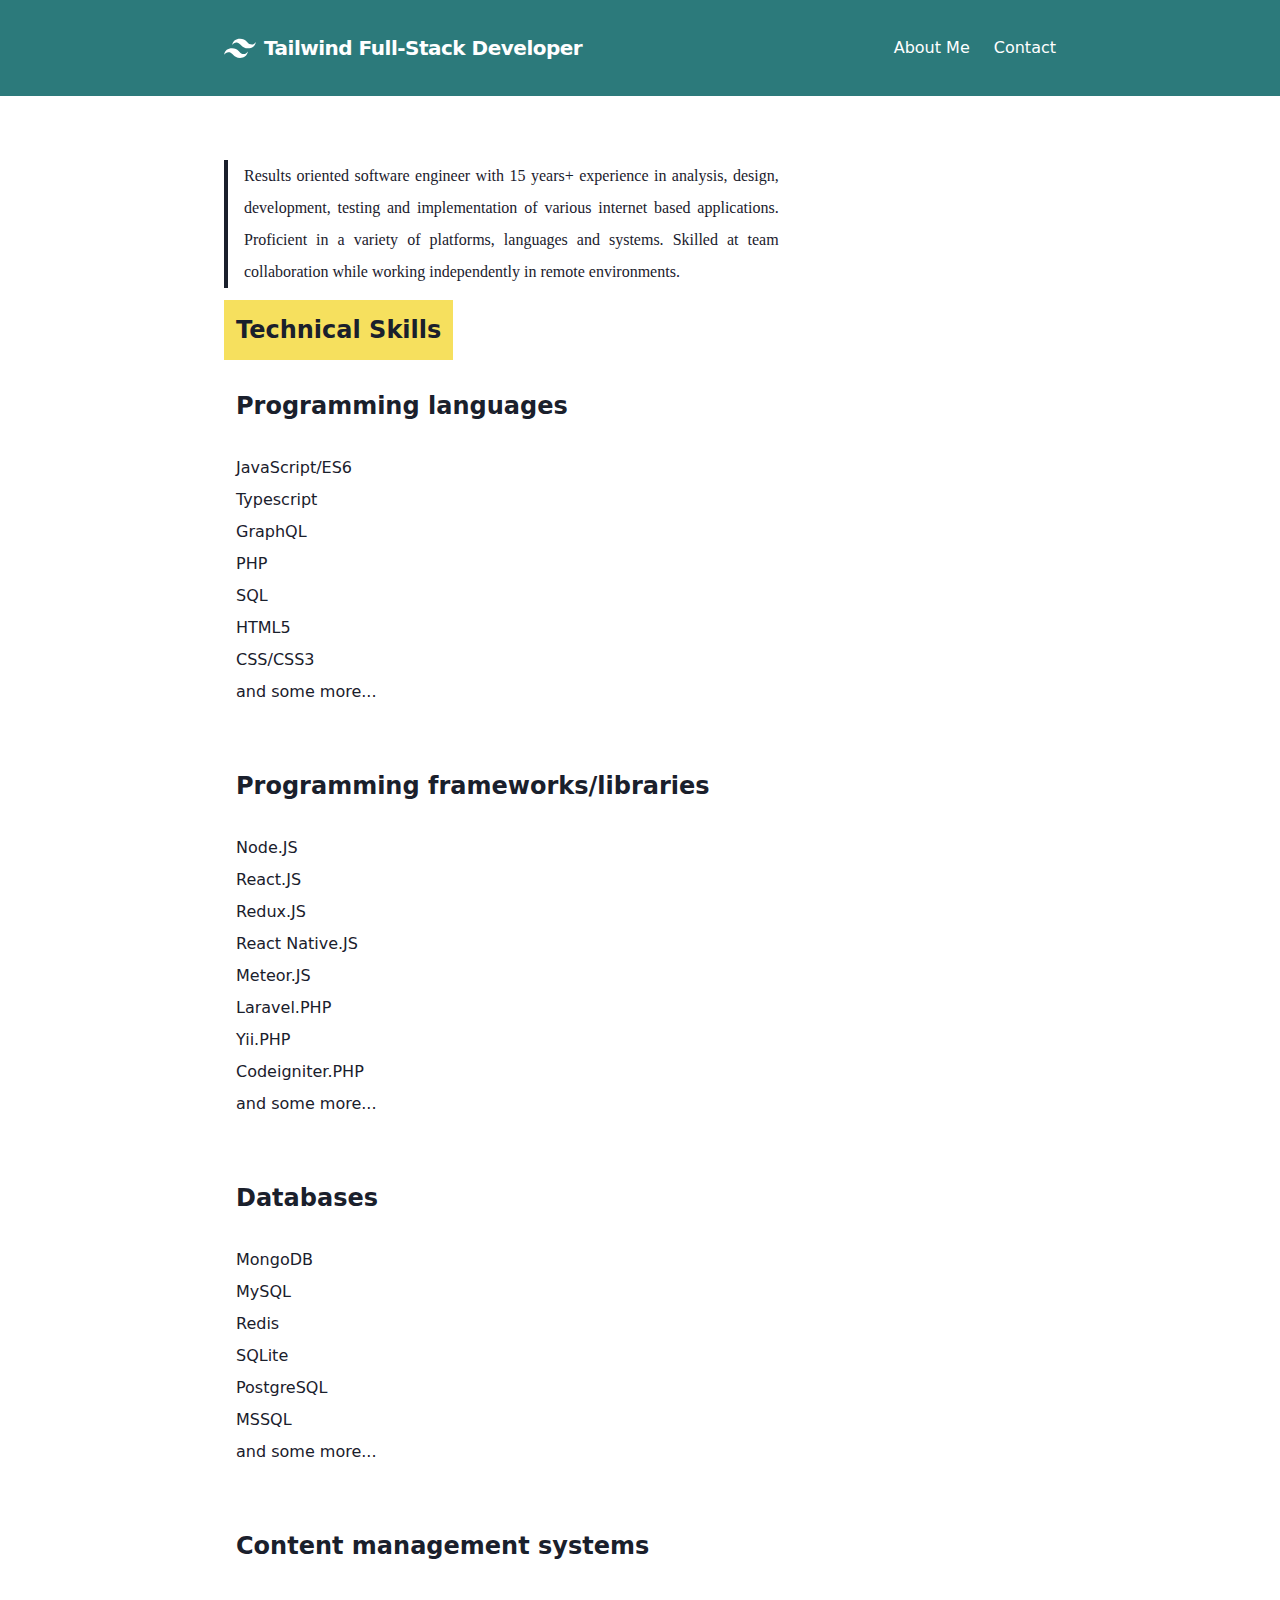
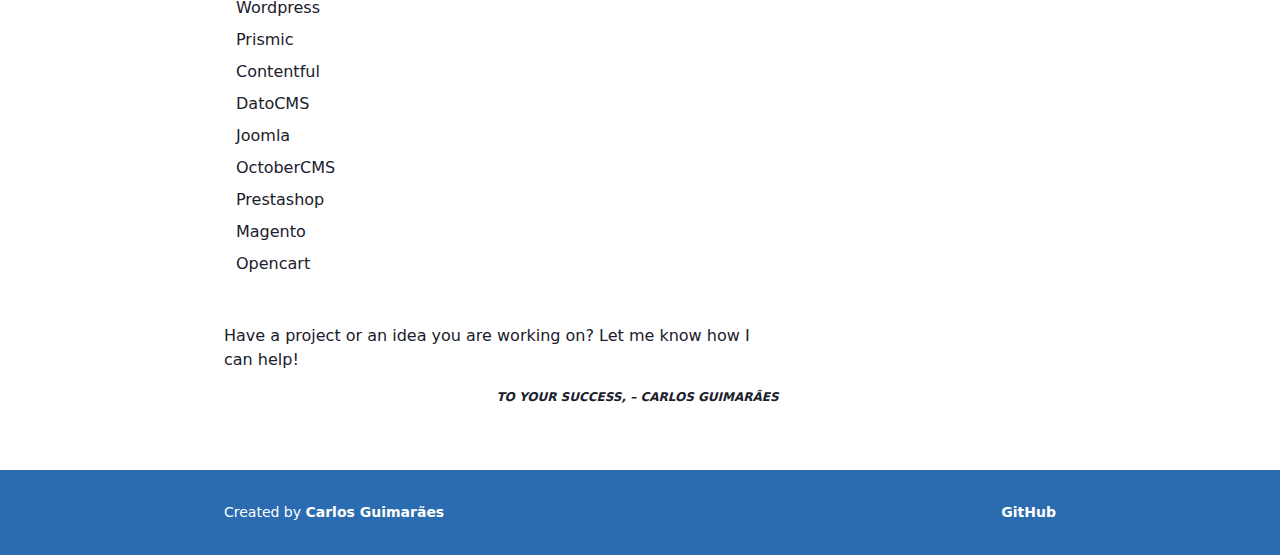
<file: about/index.html>
<!DOCTYPE html><html lang="en"><head><meta charSet="utf-8"/><meta http-equiv="x-ua-compatible" content="ie=edge"/><meta name="viewport" content="width=device-width, initial-scale=1, shrink-to-fit=no"/><style data-href="/styles.fa22716dc9236655de7f.css">/*! normalize.css v8.0.1 | MIT License | github.com/necolas/normalize.css */html{line-height:1.15;-webkit-text-size-adjust:100%}body{margin:0}main{display:block}h1{font-size:2em;margin:.67em 0}hr{box-sizing:content-box;height:0;overflow:visible}pre{font-family:monospace,monospace;font-size:1em}a{background-color:transparent}abbr[title]{border-bottom:none;text-decoration:underline;-webkit-text-decoration:underline dotted;text-decoration:underline dotted}b,strong{font-weight:bolder}code,kbd,samp{font-family:monospace,monospace;font-size:1em}small{font-size:80%}sub,sup{font-size:75%;line-height:0;position:relative;vertical-align:baseline}sub{bottom:-.25em}sup{top:-.5em}img{border-style:none}button,input,optgroup,select,textarea{font-family:inherit;font-size:100%;line-height:1.15;margin:0}button,input{overflow:visible}button,select{text-transform:none}[type=button],[type=reset],[type=submit],button{-webkit-appearance:button}[type=button]::-moz-focus-inner,[type=reset]::-moz-focus-inner,[type=submit]::-moz-focus-inner,button::-moz-focus-inner{border-style:none;padding:0}[type=button]:-moz-focusring,[type=reset]:-moz-focusring,[type=submit]:-moz-focusring,button:-moz-focusring{outline:1px dotted ButtonText}fieldset{padding:.35em .75em .625em}legend{box-sizing:border-box;color:inherit;display:table;max-width:100%;padding:0;white-space:normal}progress{vertical-align:baseline}textarea{overflow:auto}[type=checkbox],[type=radio]{box-sizing:border-box;padding:0}[type=number]::-webkit-inner-spin-button,[type=number]::-webkit-outer-spin-button{height:auto}[type=search]{-webkit-appearance:textfield;outline-offset:-2px}[type=search]::-webkit-search-decoration{-webkit-appearance:none}::-webkit-file-upload-button{-webkit-appearance:button;font:inherit}details{display:block}summary{display:list-item}[hidden],template{display:none}blockquote,dd,dl,figure,h1,h2,h3,h4,h5,h6,hr,p,pre{margin:0}button{background-color:transparent;background-image:none;padding:0}button:focus{outline:1px dotted;outline:5px auto -webkit-focus-ring-color}fieldset,ol,ul{margin:0;padding:0}ol,ul{list-style:none}html{font-family:system-ui,-apple-system,BlinkMacSystemFont,Segoe UI,Roboto,Helvetica Neue,Arial,Noto Sans,sans-serif,Apple Color Emoji,Segoe UI Emoji,Segoe UI Symbol,Noto Color Emoji;line-height:1.5}*,:after,:before{box-sizing:border-box;border:0 solid #e2e8f0}hr{border-top-width:1px}img{border-style:solid}textarea{resize:vertical}input::-moz-placeholder,textarea::-moz-placeholder{color:#a0aec0}input:-ms-input-placeholder,textarea:-ms-input-placeholder{color:#a0aec0}input::-ms-input-placeholder,textarea::-ms-input-placeholder{color:#a0aec0}input::placeholder,textarea::placeholder{color:#a0aec0}[role=button],button{cursor:pointer}table{border-collapse:collapse}h1,h2,h3,h4,h5,h6{font-size:inherit;font-weight:inherit}a{color:inherit;text-decoration:inherit}button,input,optgroup,select,textarea{padding:0;line-height:inherit;color:inherit}code,kbd,pre,samp{font-family:Menlo,Monaco,Consolas,Liberation Mono,Courier New,monospace}audio,canvas,embed,iframe,img,object,svg,video{display:block;vertical-align:middle}img,video{max-width:100%;height:auto}.container{width:100%}@media (min-width:640px){.container{max-width:640px}}@media (min-width:768px){.container{max-width:768px}}@media (min-width:1024px){.container{max-width:1024px}}@media (min-width:1280px){.container{max-width:1280px}}.form-input{-webkit-appearance:none;-moz-appearance:none;appearance:none;background-color:#fff;border-color:#e2e8f0;border-width:1px;border-radius:.25rem;padding:.5rem .75rem;font-size:1rem;line-height:1.5}.form-input::-moz-placeholder{color:#a0aec0;opacity:1}.form-input:-ms-input-placeholder{color:#a0aec0;opacity:1}.form-input::-ms-input-placeholder{color:#a0aec0;opacity:1}.form-input::placeholder{color:#a0aec0;opacity:1}.form-input:focus{outline:none;box-shadow:0 0 0 3px rgba(66,153,225,.5);border-color:#63b3ed}.form-textarea{-webkit-appearance:none;-moz-appearance:none;appearance:none;background-color:#fff;border-color:#e2e8f0;border-width:1px;border-radius:.25rem;padding:.5rem .75rem;font-size:1rem;line-height:1.5}.form-textarea::-moz-placeholder{color:#a0aec0;opacity:1}.form-textarea:-ms-input-placeholder{color:#a0aec0;opacity:1}.form-textarea::-ms-input-placeholder{color:#a0aec0;opacity:1}.form-textarea::placeholder{color:#a0aec0;opacity:1}.form-textarea:focus{outline:none;box-shadow:0 0 0 3px rgba(66,153,225,.5);border-color:#63b3ed}.form-multiselect{-webkit-appearance:none;-moz-appearance:none;appearance:none;background-color:#fff;border-color:#e2e8f0;border-width:1px;border-radius:.25rem;padding:.5rem .75rem;font-size:1rem;line-height:1.5}.form-multiselect:focus{outline:none;box-shadow:0 0 0 3px rgba(66,153,225,.5);border-color:#63b3ed}.form-select{background-image:url("data:image/svg+xml;charset=utf-8,%3Csvg xmlns='http://www.w3.org/2000/svg' viewBox='0 0 24 24' fill='%23a0aec0'%3E%3Cpath d='M15.3 9.3a1 1 0 011.4 1.4l-4 4a1 1 0 01-1.4 0l-4-4a1 1 0 011.4-1.4l3.3 3.29 3.3-3.3z'/%3E%3C/svg%3E");-webkit-appearance:none;-moz-appearance:none;appearance:none;-webkit-print-color-adjust:exact;color-adjust:exact;background-repeat:no-repeat;background-color:#fff;border-color:#e2e8f0;border-width:1px;border-radius:.25rem;padding:.5rem 2.5rem .5rem .75rem;font-size:1rem;line-height:1.5;background-position:right .5rem center;background-size:1.5em 1.5em}.form-select::-ms-expand{color:#a0aec0;border:none}@media not print{.form-select::-ms-expand{display:none}}@media print and (-ms-high-contrast:active),print and (-ms-high-contrast:none){.form-select{padding-right:.75rem}}.form-select:focus{outline:none;box-shadow:0 0 0 3px rgba(66,153,225,.5);border-color:#63b3ed}.form-checkbox{-webkit-appearance:none;-moz-appearance:none;appearance:none;-webkit-print-color-adjust:exact;color-adjust:exact;display:inline-block;vertical-align:middle;background-origin:border-box;-webkit-user-select:none;-moz-user-select:none;-ms-user-select:none;user-select:none;flex-shrink:0;height:1em;width:1em;color:#4299e1;background-color:#fff;border-color:#e2e8f0;border-width:1px;border-radius:.25rem}.form-checkbox:checked{background-image:url("data:image/svg+xml;charset=utf-8,%3Csvg viewBox='0 0 16 16' fill='%23fff' xmlns='http://www.w3.org/2000/svg'%3E%3Cpath d='M5.707 7.293a1 1 0 00-1.414 1.414l2 2a1 1 0 001.414 0l4-4a1 1 0 00-1.414-1.414L7 8.586 5.707 7.293z'/%3E%3C/svg%3E");border-color:transparent;background-color:currentColor;background-size:100% 100%;background-position:50%;background-repeat:no-repeat}@media not print{.form-checkbox::-ms-check{border-width:1px;color:transparent;background:inherit;border-color:inherit;border-radius:inherit}}.form-checkbox:focus{outline:none;box-shadow:0 0 0 3px rgba(66,153,225,.5);border-color:#63b3ed}.form-radio{-webkit-appearance:none;-moz-appearance:none;appearance:none;-webkit-print-color-adjust:exact;color-adjust:exact;display:inline-block;vertical-align:middle;background-origin:border-box;-webkit-user-select:none;-moz-user-select:none;-ms-user-select:none;user-select:none;flex-shrink:0;border-radius:100%;height:1em;width:1em;color:#4299e1;background-color:#fff;border-color:#e2e8f0;border-width:1px}.form-radio:checked{background-image:url("data:image/svg+xml;charset=utf-8,%3Csvg viewBox='0 0 16 16' fill='%23fff' xmlns='http://www.w3.org/2000/svg'%3E%3Ccircle cx='8' cy='8' r='3'/%3E%3C/svg%3E");border-color:transparent;background-color:currentColor;background-size:100% 100%;background-position:50%;background-repeat:no-repeat}@media not print{.form-radio::-ms-check{border-width:1px;color:transparent;background:inherit;border-color:inherit;border-radius:inherit}}.form-radio:focus{outline:none;box-shadow:0 0 0 3px rgba(66,153,225,.5);border-color:#63b3ed}.bg-gray-100{--bg-opacity:1;background-color:#f7fafc;background-color:rgba(247,250,252,var(--bg-opacity))}.bg-gray-200{--bg-opacity:1;background-color:#edf2f7;background-color:rgba(237,242,247,var(--bg-opacity))}.bg-gray-700{--bg-opacity:1;background-color:#4a5568;background-color:rgba(74,85,104,var(--bg-opacity))}.bg-red-200{--bg-opacity:1;background-color:#fed7d7;background-color:rgba(254,215,215,var(--bg-opacity))}.bg-orange-500{--bg-opacity:1;background-color:#ed8936;background-color:rgba(237,137,54,var(--bg-opacity))}.bg-yellow-400{--bg-opacity:1;background-color:#f6e05e;background-color:rgba(246,224,94,var(--bg-opacity))}.bg-teal-700{--bg-opacity:1;background-color:#2c7a7b;background-color:rgba(44,122,123,var(--bg-opacity))}.bg-blue-700{--bg-opacity:1;background-color:#2b6cb0;background-color:rgba(43,108,176,var(--bg-opacity))}.hover\:bg-gray-600:hover{--bg-opacity:1;background-color:#718096;background-color:rgba(113,128,150,var(--bg-opacity))}.hover\:bg-teal-100:hover{--bg-opacity:1;background-color:#e6fffa;background-color:rgba(230,255,250,var(--bg-opacity))}.border-transparent{border-color:transparent}.border-white{--border-opacity:1;border-color:#fff;border-color:rgba(255,255,255,var(--border-opacity))}.border-gray-100{--border-opacity:1;border-color:#f7fafc;border-color:rgba(247,250,252,var(--border-opacity))}.border-gray-800{--border-opacity:1;border-color:#2d3748;border-color:rgba(45,55,72,var(--border-opacity))}.border-gray-900{--border-opacity:1;border-color:#1a202c;border-color:rgba(26,32,44,var(--border-opacity))}.hover\:border-gray-700:hover{--border-opacity:1;border-color:#4a5568;border-color:rgba(74,85,104,var(--border-opacity))}.hover\:border-teal-100:hover{--border-opacity:1;border-color:#e6fffa;border-color:rgba(230,255,250,var(--border-opacity))}.rounded{border-radius:.25rem}.rounded-full{border-radius:9999px}.rounded-t{border-top-left-radius:.25rem;border-top-right-radius:.25rem}.rounded-b{border-bottom-right-radius:.25rem;border-bottom-left-radius:.25rem}.border{border-width:1px}.border-l-2{border-left-width:2px}.border-b-4{border-bottom-width:4px}.border-l-4{border-left-width:4px}.border-b{border-bottom-width:1px}.cursor-pointer{cursor:pointer}.block{display:block}.inline-block{display:inline-block}.flex{display:flex}.hidden{display:none}.flex-col{flex-direction:column}.flex-wrap{flex-wrap:wrap}.items-center{align-items:center}.justify-center{justify-content:center}.justify-between{justify-content:space-between}.flex-1{flex:1 1 0%}.font-sans{font-family:system-ui,-apple-system,BlinkMacSystemFont,Segoe UI,Roboto,Helvetica Neue,Arial,Noto Sans,sans-serif,Apple Color Emoji,Segoe UI Emoji,Segoe UI Symbol,Noto Color Emoji}.font-serif{font-family:Georgia,Cambria,Times New Roman,Times,serif}.font-normal{font-weight:400}.font-bold{font-weight:700}.h-3{height:.75rem}.h-4{height:1rem}.h-6{height:1.5rem}.h-8{height:2rem}.text-xs{font-size:.75rem}.text-sm{font-size:.875rem}.text-xl{font-size:1.25rem}.text-2xl{font-size:1.5rem}.leading-loose{line-height:2}.m-1{margin:.25rem}.my-1{margin-top:.25rem;margin-bottom:.25rem}.mx-2{margin-left:.5rem;margin-right:.5rem}.my-3{margin-top:.75rem;margin-bottom:.75rem}.my-8{margin-top:2rem;margin-bottom:2rem}.mx-auto{margin-left:auto;margin-right:auto}.mt-1{margin-top:.25rem}.mr-2{margin-right:.5rem}.mb-2{margin-bottom:.5rem}.mt-4{margin-top:1rem}.mb-4{margin-bottom:1rem}.mb-6{margin-bottom:1.5rem}.mb-8{margin-bottom:2rem}.-mt-1{margin-top:-.25rem}.max-w-4xl{max-width:56rem}.min-h-screen{min-height:100vh}.p-2{padding:.5rem}.p-3{padding:.75rem}.p-4{padding:1rem}.py-2{padding-top:.5rem;padding-bottom:.5rem}.px-3{padding-left:.75rem;padding-right:.75rem}.px-4{padding-left:1rem;padding-right:1rem}.py-8{padding-top:2rem;padding-bottom:2rem}.pl-2{padding-left:.5rem}.pl-4{padding-left:1rem}.static{position:static}.relative{position:relative}.fill-current{fill:currentColor}.text-center{text-align:center}.text-right{text-align:right}.text-justify{text-align:justify}.text-white{--text-opacity:1;color:#fff;color:rgba(255,255,255,var(--text-opacity))}.text-gray-500{--text-opacity:1;color:#a0aec0;color:rgba(160,174,192,var(--text-opacity))}.text-gray-900{--text-opacity:1;color:#1a202c;color:rgba(26,32,44,var(--text-opacity))}.uppercase{text-transform:uppercase}.normal-case{text-transform:none}.no-underline{text-decoration:none}.tracking-tight{letter-spacing:-.025em}.truncate{overflow:hidden;text-overflow:ellipsis;white-space:nowrap}.w-3{width:.75rem}.w-4{width:1rem}.w-6{width:1.5rem}.w-8{width:2rem}.w-1\/2{width:50%}.w-full{width:100%}@media (min-width:768px){.md\:block{display:block}.md\:inline-block{display:inline-block}.md\:flex{display:flex}.md\:hidden{display:none}.md\:flex-row{flex-direction:row}.md\:items-center{align-items:center}.md\:mt-0{margin-top:0}.md\:ml-6{margin-left:1.5rem}.md\:mr-8{margin-right:2rem}.md\:p-8{padding:2rem}.md\:px-8{padding-left:2rem;padding-right:2rem}.md\:py-16{padding-top:4rem;padding-bottom:4rem}.md\:w-auto{width:auto}.md\:w-1\/2{width:50%}.md\:w-2\/3{width:66.666667%}}</style><meta name="generator" content="Gatsby 2.22.11"/><title data-react-helmet="true">About | Tailwind Full-Stack Developer</title><meta data-react-helmet="true" name="description" content="Working and Developing with Tailwind Power"/><meta data-react-helmet="true" property="og:title" content="About"/><meta data-react-helmet="true" property="og:description" content="Working and Developing with Tailwind Power"/><meta data-react-helmet="true" property="og:type" content="website"/><meta data-react-helmet="true" name="twitter:card" content="summary"/><meta data-react-helmet="true" name="twitter:creator" content="@2600hz"/><meta data-react-helmet="true" name="twitter:title" content="About"/><meta data-react-helmet="true" name="twitter:description" content="Working and Developing with Tailwind Power"/><meta data-react-helmet="true" name="keywords" content="gatsby, tailwind, react, tailwindcss"/><link rel="icon" href="/favicon-32x32.png?v=c34c91198f96b2d364874cff69e25c13"/><link rel="manifest" href="/manifest.webmanifest"/><meta name="theme-color" content="#4fd1c5"/><link rel="apple-touch-icon" sizes="48x48" href="/icons/icon-48x48.png?v=c34c91198f96b2d364874cff69e25c13"/><link rel="apple-touch-icon" sizes="72x72" href="/icons/icon-72x72.png?v=c34c91198f96b2d364874cff69e25c13"/><link rel="apple-touch-icon" sizes="96x96" href="/icons/icon-96x96.png?v=c34c91198f96b2d364874cff69e25c13"/><link rel="apple-touch-icon" sizes="144x144" href="/icons/icon-144x144.png?v=c34c91198f96b2d364874cff69e25c13"/><link rel="apple-touch-icon" sizes="192x192" href="/icons/icon-192x192.png?v=c34c91198f96b2d364874cff69e25c13"/><link rel="apple-touch-icon" sizes="256x256" href="/icons/icon-256x256.png?v=c34c91198f96b2d364874cff69e25c13"/><link rel="apple-touch-icon" sizes="384x384" href="/icons/icon-384x384.png?v=c34c91198f96b2d364874cff69e25c13"/><link rel="apple-touch-icon" sizes="512x512" href="/icons/icon-512x512.png?v=c34c91198f96b2d364874cff69e25c13"/><link as="script" rel="preload" href="/styles-2d4804b503525347efbe.js"/><link as="script" rel="preload" href="/component---src-pages-about-js-207fbd73b89420f2f16e.js"/><link as="script" rel="preload" href="/de9aab0d16ddc6f831423e1ae434bae32ca3f294-277cdbcc70351460237c.js"/><link as="script" rel="preload" href="/app-342c4cc172999edc925e.js"/><link as="script" rel="preload" href="/framework-d54fcf3f0204b459cf2d.js"/><link as="script" rel="preload" href="/webpack-runtime-3e3dd9ed3a9dd646140d.js"/><link as="fetch" rel="preload" href="/page-data/about/page-data.json" crossorigin="anonymous"/><link as="fetch" rel="preload" href="/page-data/app-data.json" crossorigin="anonymous"/></head><body><div id="___gatsby"><div style="outline:none" tabindex="-1" id="gatsby-focus-wrapper"><div class="flex flex-col min-h-screen font-sans text-gray-900"><header class="bg-teal-700"><div class="flex flex-wrap items-center justify-between max-w-4xl p-4 mx-auto md:p-8"><a href="/"><h1 class="flex items-center text-white no-underline"><svg class="w-8 h-8 mr-2 fill-current" height="54" viewBox="0 0 54 54" width="54" xmlns="http://www.w3.org/2000/svg"><path d="M13.5 22.1c1.8-7.2 6.3-10.8 13.5-10.8 10.8 0 12.15 8.1 17.55 9.45 3.6.9 6.75-.45 9.45-4.05-1.8 7.2-6.3 10.8-13.5 10.8-10.8 0-12.15-8.1-17.55-9.45-3.6-.9-6.75.45-9.45 4.05zM0 38.3c1.8-7.2 6.3-10.8 13.5-10.8 10.8 0 12.15 8.1 17.55 9.45 3.6.9 6.75-.45 9.45-4.05-1.8 7.2-6.3 10.8-13.5 10.8-10.8 0-12.15-8.1-17.55-9.45-3.6-.9-6.75.45-9.45 4.05z"></path></svg><span class="text-xl font-bold tracking-tight">Tailwind Full-Stack Developer</span></h1></a><button class="flex items-center block px-3 py-2 text-white border border-white rounded md:hidden"><svg class="w-3 h-3 fill-current" viewBox="0 0 20 20" xmlns="http://www.w3.org/2000/svg"><title>Menu</title><path d="M0 3h20v2H0V3zm0 6h20v2H0V9zm0 6h20v2H0v-2z"></path></svg></button><nav class="hidden md:block md:flex md:items-center w-full md:w-auto"><a class="block mt-4 text-white no-underline md:inline-block md:mt-0 md:ml-6" href="/about">About Me</a><a class="block mt-4 text-white no-underline md:inline-block md:mt-0 md:ml-6" href="/contact">Contact</a></nav></div></header><main class="flex-1 w-full max-w-4xl px-4 py-8 mx-auto md:px-8 md:py-16"><section class="flex flex-col items-center md:flex-row"><div class="md:w-2/3 md:mr-8"><blockquote class="pl-4 font-serif leading-loose text-justify border-l-4 border-gray-900">Results oriented software engineer with 15 years+ experience in analysis, design, development, testing and implementation of various internet based applications. Proficient in a variety of platforms, languages and systems. Skilled at team collaboration while working independently in remote environments.</blockquote><h2 class="bg-yellow-400 text-2xl font-bold inline-block my-3 p-3">Technical Skills</h2><h3 class="text-2xl font-bold inline-block my-1 p-3">Programming languages</h3><ul class="mb-8 p-3 leading-loose"><li>JavaScript/ES6</li><li>Typescript</li><li>GraphQL</li><li>PHP</li><li>SQL</li><li>HTML5</li><li>CSS/CSS3</li><li>and some more...</li></ul><h3 class="text-2xl font-bold inline-block my-1 p-3">Programming frameworks/libraries</h3><ul class="mb-8 p-3 leading-loose"><li>Node.JS</li><li>React.JS</li><li>Redux.JS</li><li>React Native.JS</li><li>Meteor.JS</li><li>Laravel.PHP</li><li>Yii.PHP</li><li>Codeigniter.PHP</li><li>and some more...</li></ul><h3 class="text-2xl font-bold inline-block my-1 p-3">Databases</h3><ul class="mb-8 p-3 leading-loose"><li>MongoDB</li><li>MySQL</li><li>Redis</li><li>SQLite</li><li>PostgreSQL</li><li>MSSQL</li><li>and some more...</li></ul><h3 class="text-2xl font-bold inline-block my-1 p-3">Content management systems</h3><ul class="mb-8 p-3 leading-loose"><li>Wordpress</li><li>Prismic</li><li>Contentful</li><li>DatoCMS</li><li>Joomla</li><li>OctoberCMS</li><li>Prestashop</li><li>Magento</li><li>Opencart</li></ul><blockquote>Have a project or an idea you are working on? Let me know how I can help!</blockquote><cite class="block mt-4 text-xs font-bold text-right uppercase">To your success, – Carlos Guimarães</cite></div></section></main><footer class="bg-blue-700"><nav class="flex justify-between max-w-4xl p-4 mx-auto text-sm md:p-8"><p class="text-white">Created by<!-- --> <a class="font-bold no-underline" href="https://www.open4g.com" target="_blank" rel="noopener noreferrer">Carlos Guimarães</a></p><p><a class="font-bold text-white no-underline" href="https://github.com/sekmet" target="_blank" rel="noopener noreferrer">GitHub</a></p></nav></footer></div></div><div id="gatsby-announcer" style="position:absolute;top:0;width:1px;height:1px;padding:0;overflow:hidden;clip:rect(0, 0, 0, 0);white-space:nowrap;border:0" aria-live="assertive" aria-atomic="true"></div></div><script id="gatsby-script-loader">/*<![CDATA[*/window.pagePath="/about/";/*]]>*/</script><script id="gatsby-chunk-mapping">/*<![CDATA[*/window.___chunkMapping={"app":["/app-342c4cc172999edc925e.js"],"component---cache-caches-gatsby-plugin-offline-app-shell-js":["/component---cache-caches-gatsby-plugin-offline-app-shell-js-235e751eb037707e5d1a.js"],"component---src-pages-404-js":["/component---src-pages-404-js-b4c47f62dbf6ff4365e1.js"],"component---src-pages-about-js":["/component---src-pages-about-js-207fbd73b89420f2f16e.js"],"component---src-pages-contact-js":["/component---src-pages-contact-js-bc924caffdaf8dc09da4.js"],"component---src-pages-index-js":["/component---src-pages-index-js-731939c54c46a696f81b.js"]};/*]]>*/</script><script src="/webpack-runtime-3e3dd9ed3a9dd646140d.js" async=""></script><script src="/framework-d54fcf3f0204b459cf2d.js" async=""></script><script src="/app-342c4cc172999edc925e.js" async=""></script><script src="/de9aab0d16ddc6f831423e1ae434bae32ca3f294-277cdbcc70351460237c.js" async=""></script><script src="/component---src-pages-about-js-207fbd73b89420f2f16e.js" async=""></script><script src="/styles-2d4804b503525347efbe.js" async=""></script></body></html>
</file>
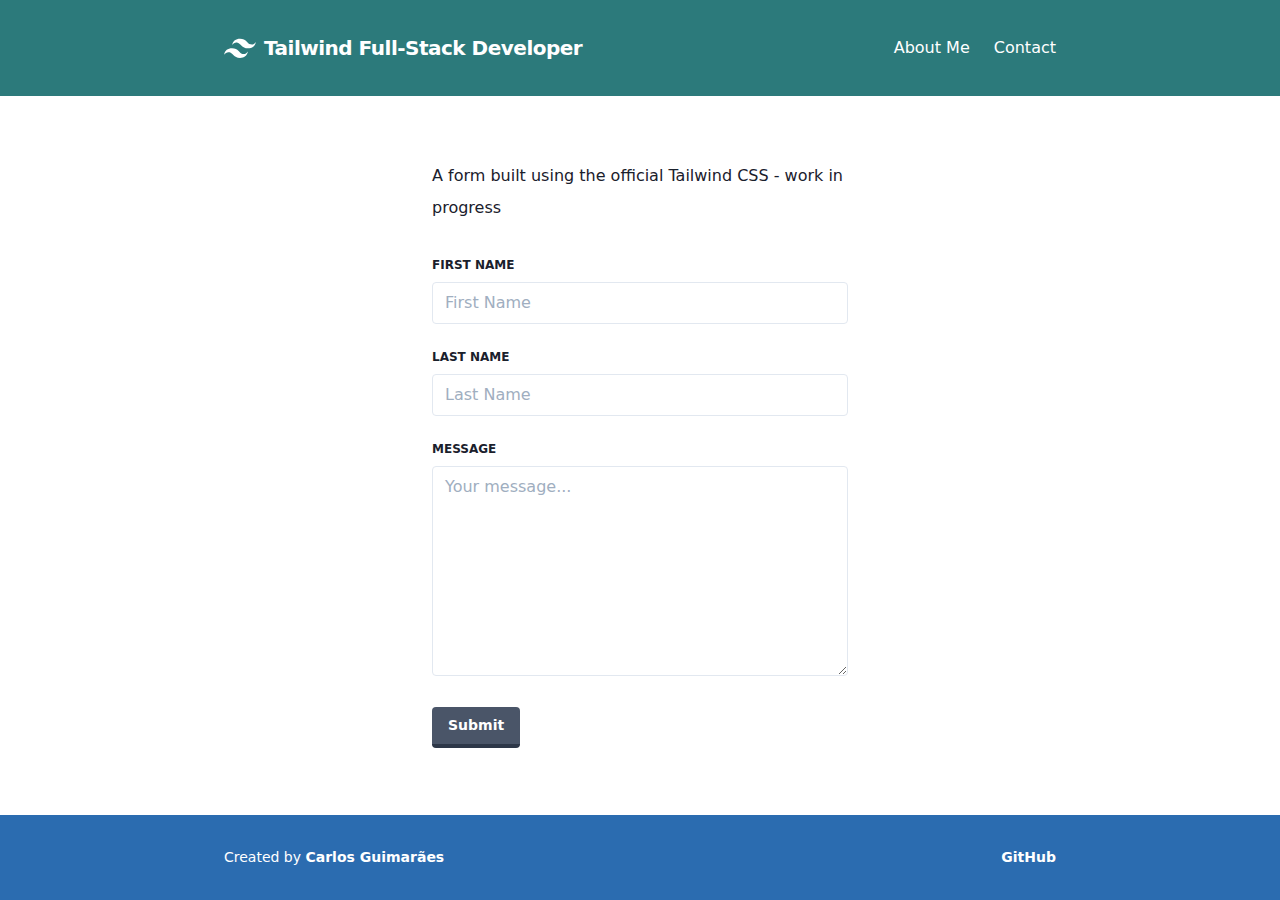
<file: contact/index.html>
<!DOCTYPE html><html lang="en"><head><meta charSet="utf-8"/><meta http-equiv="x-ua-compatible" content="ie=edge"/><meta name="viewport" content="width=device-width, initial-scale=1, shrink-to-fit=no"/><style data-href="/styles.fa22716dc9236655de7f.css">/*! normalize.css v8.0.1 | MIT License | github.com/necolas/normalize.css */html{line-height:1.15;-webkit-text-size-adjust:100%}body{margin:0}main{display:block}h1{font-size:2em;margin:.67em 0}hr{box-sizing:content-box;height:0;overflow:visible}pre{font-family:monospace,monospace;font-size:1em}a{background-color:transparent}abbr[title]{border-bottom:none;text-decoration:underline;-webkit-text-decoration:underline dotted;text-decoration:underline dotted}b,strong{font-weight:bolder}code,kbd,samp{font-family:monospace,monospace;font-size:1em}small{font-size:80%}sub,sup{font-size:75%;line-height:0;position:relative;vertical-align:baseline}sub{bottom:-.25em}sup{top:-.5em}img{border-style:none}button,input,optgroup,select,textarea{font-family:inherit;font-size:100%;line-height:1.15;margin:0}button,input{overflow:visible}button,select{text-transform:none}[type=button],[type=reset],[type=submit],button{-webkit-appearance:button}[type=button]::-moz-focus-inner,[type=reset]::-moz-focus-inner,[type=submit]::-moz-focus-inner,button::-moz-focus-inner{border-style:none;padding:0}[type=button]:-moz-focusring,[type=reset]:-moz-focusring,[type=submit]:-moz-focusring,button:-moz-focusring{outline:1px dotted ButtonText}fieldset{padding:.35em .75em .625em}legend{box-sizing:border-box;color:inherit;display:table;max-width:100%;padding:0;white-space:normal}progress{vertical-align:baseline}textarea{overflow:auto}[type=checkbox],[type=radio]{box-sizing:border-box;padding:0}[type=number]::-webkit-inner-spin-button,[type=number]::-webkit-outer-spin-button{height:auto}[type=search]{-webkit-appearance:textfield;outline-offset:-2px}[type=search]::-webkit-search-decoration{-webkit-appearance:none}::-webkit-file-upload-button{-webkit-appearance:button;font:inherit}details{display:block}summary{display:list-item}[hidden],template{display:none}blockquote,dd,dl,figure,h1,h2,h3,h4,h5,h6,hr,p,pre{margin:0}button{background-color:transparent;background-image:none;padding:0}button:focus{outline:1px dotted;outline:5px auto -webkit-focus-ring-color}fieldset,ol,ul{margin:0;padding:0}ol,ul{list-style:none}html{font-family:system-ui,-apple-system,BlinkMacSystemFont,Segoe UI,Roboto,Helvetica Neue,Arial,Noto Sans,sans-serif,Apple Color Emoji,Segoe UI Emoji,Segoe UI Symbol,Noto Color Emoji;line-height:1.5}*,:after,:before{box-sizing:border-box;border:0 solid #e2e8f0}hr{border-top-width:1px}img{border-style:solid}textarea{resize:vertical}input::-moz-placeholder,textarea::-moz-placeholder{color:#a0aec0}input:-ms-input-placeholder,textarea:-ms-input-placeholder{color:#a0aec0}input::-ms-input-placeholder,textarea::-ms-input-placeholder{color:#a0aec0}input::placeholder,textarea::placeholder{color:#a0aec0}[role=button],button{cursor:pointer}table{border-collapse:collapse}h1,h2,h3,h4,h5,h6{font-size:inherit;font-weight:inherit}a{color:inherit;text-decoration:inherit}button,input,optgroup,select,textarea{padding:0;line-height:inherit;color:inherit}code,kbd,pre,samp{font-family:Menlo,Monaco,Consolas,Liberation Mono,Courier New,monospace}audio,canvas,embed,iframe,img,object,svg,video{display:block;vertical-align:middle}img,video{max-width:100%;height:auto}.container{width:100%}@media (min-width:640px){.container{max-width:640px}}@media (min-width:768px){.container{max-width:768px}}@media (min-width:1024px){.container{max-width:1024px}}@media (min-width:1280px){.container{max-width:1280px}}.form-input{-webkit-appearance:none;-moz-appearance:none;appearance:none;background-color:#fff;border-color:#e2e8f0;border-width:1px;border-radius:.25rem;padding:.5rem .75rem;font-size:1rem;line-height:1.5}.form-input::-moz-placeholder{color:#a0aec0;opacity:1}.form-input:-ms-input-placeholder{color:#a0aec0;opacity:1}.form-input::-ms-input-placeholder{color:#a0aec0;opacity:1}.form-input::placeholder{color:#a0aec0;opacity:1}.form-input:focus{outline:none;box-shadow:0 0 0 3px rgba(66,153,225,.5);border-color:#63b3ed}.form-textarea{-webkit-appearance:none;-moz-appearance:none;appearance:none;background-color:#fff;border-color:#e2e8f0;border-width:1px;border-radius:.25rem;padding:.5rem .75rem;font-size:1rem;line-height:1.5}.form-textarea::-moz-placeholder{color:#a0aec0;opacity:1}.form-textarea:-ms-input-placeholder{color:#a0aec0;opacity:1}.form-textarea::-ms-input-placeholder{color:#a0aec0;opacity:1}.form-textarea::placeholder{color:#a0aec0;opacity:1}.form-textarea:focus{outline:none;box-shadow:0 0 0 3px rgba(66,153,225,.5);border-color:#63b3ed}.form-multiselect{-webkit-appearance:none;-moz-appearance:none;appearance:none;background-color:#fff;border-color:#e2e8f0;border-width:1px;border-radius:.25rem;padding:.5rem .75rem;font-size:1rem;line-height:1.5}.form-multiselect:focus{outline:none;box-shadow:0 0 0 3px rgba(66,153,225,.5);border-color:#63b3ed}.form-select{background-image:url("data:image/svg+xml;charset=utf-8,%3Csvg xmlns='http://www.w3.org/2000/svg' viewBox='0 0 24 24' fill='%23a0aec0'%3E%3Cpath d='M15.3 9.3a1 1 0 011.4 1.4l-4 4a1 1 0 01-1.4 0l-4-4a1 1 0 011.4-1.4l3.3 3.29 3.3-3.3z'/%3E%3C/svg%3E");-webkit-appearance:none;-moz-appearance:none;appearance:none;-webkit-print-color-adjust:exact;color-adjust:exact;background-repeat:no-repeat;background-color:#fff;border-color:#e2e8f0;border-width:1px;border-radius:.25rem;padding:.5rem 2.5rem .5rem .75rem;font-size:1rem;line-height:1.5;background-position:right .5rem center;background-size:1.5em 1.5em}.form-select::-ms-expand{color:#a0aec0;border:none}@media not print{.form-select::-ms-expand{display:none}}@media print and (-ms-high-contrast:active),print and (-ms-high-contrast:none){.form-select{padding-right:.75rem}}.form-select:focus{outline:none;box-shadow:0 0 0 3px rgba(66,153,225,.5);border-color:#63b3ed}.form-checkbox{-webkit-appearance:none;-moz-appearance:none;appearance:none;-webkit-print-color-adjust:exact;color-adjust:exact;display:inline-block;vertical-align:middle;background-origin:border-box;-webkit-user-select:none;-moz-user-select:none;-ms-user-select:none;user-select:none;flex-shrink:0;height:1em;width:1em;color:#4299e1;background-color:#fff;border-color:#e2e8f0;border-width:1px;border-radius:.25rem}.form-checkbox:checked{background-image:url("data:image/svg+xml;charset=utf-8,%3Csvg viewBox='0 0 16 16' fill='%23fff' xmlns='http://www.w3.org/2000/svg'%3E%3Cpath d='M5.707 7.293a1 1 0 00-1.414 1.414l2 2a1 1 0 001.414 0l4-4a1 1 0 00-1.414-1.414L7 8.586 5.707 7.293z'/%3E%3C/svg%3E");border-color:transparent;background-color:currentColor;background-size:100% 100%;background-position:50%;background-repeat:no-repeat}@media not print{.form-checkbox::-ms-check{border-width:1px;color:transparent;background:inherit;border-color:inherit;border-radius:inherit}}.form-checkbox:focus{outline:none;box-shadow:0 0 0 3px rgba(66,153,225,.5);border-color:#63b3ed}.form-radio{-webkit-appearance:none;-moz-appearance:none;appearance:none;-webkit-print-color-adjust:exact;color-adjust:exact;display:inline-block;vertical-align:middle;background-origin:border-box;-webkit-user-select:none;-moz-user-select:none;-ms-user-select:none;user-select:none;flex-shrink:0;border-radius:100%;height:1em;width:1em;color:#4299e1;background-color:#fff;border-color:#e2e8f0;border-width:1px}.form-radio:checked{background-image:url("data:image/svg+xml;charset=utf-8,%3Csvg viewBox='0 0 16 16' fill='%23fff' xmlns='http://www.w3.org/2000/svg'%3E%3Ccircle cx='8' cy='8' r='3'/%3E%3C/svg%3E");border-color:transparent;background-color:currentColor;background-size:100% 100%;background-position:50%;background-repeat:no-repeat}@media not print{.form-radio::-ms-check{border-width:1px;color:transparent;background:inherit;border-color:inherit;border-radius:inherit}}.form-radio:focus{outline:none;box-shadow:0 0 0 3px rgba(66,153,225,.5);border-color:#63b3ed}.bg-gray-100{--bg-opacity:1;background-color:#f7fafc;background-color:rgba(247,250,252,var(--bg-opacity))}.bg-gray-200{--bg-opacity:1;background-color:#edf2f7;background-color:rgba(237,242,247,var(--bg-opacity))}.bg-gray-700{--bg-opacity:1;background-color:#4a5568;background-color:rgba(74,85,104,var(--bg-opacity))}.bg-red-200{--bg-opacity:1;background-color:#fed7d7;background-color:rgba(254,215,215,var(--bg-opacity))}.bg-orange-500{--bg-opacity:1;background-color:#ed8936;background-color:rgba(237,137,54,var(--bg-opacity))}.bg-yellow-400{--bg-opacity:1;background-color:#f6e05e;background-color:rgba(246,224,94,var(--bg-opacity))}.bg-teal-700{--bg-opacity:1;background-color:#2c7a7b;background-color:rgba(44,122,123,var(--bg-opacity))}.bg-blue-700{--bg-opacity:1;background-color:#2b6cb0;background-color:rgba(43,108,176,var(--bg-opacity))}.hover\:bg-gray-600:hover{--bg-opacity:1;background-color:#718096;background-color:rgba(113,128,150,var(--bg-opacity))}.hover\:bg-teal-100:hover{--bg-opacity:1;background-color:#e6fffa;background-color:rgba(230,255,250,var(--bg-opacity))}.border-transparent{border-color:transparent}.border-white{--border-opacity:1;border-color:#fff;border-color:rgba(255,255,255,var(--border-opacity))}.border-gray-100{--border-opacity:1;border-color:#f7fafc;border-color:rgba(247,250,252,var(--border-opacity))}.border-gray-800{--border-opacity:1;border-color:#2d3748;border-color:rgba(45,55,72,var(--border-opacity))}.border-gray-900{--border-opacity:1;border-color:#1a202c;border-color:rgba(26,32,44,var(--border-opacity))}.hover\:border-gray-700:hover{--border-opacity:1;border-color:#4a5568;border-color:rgba(74,85,104,var(--border-opacity))}.hover\:border-teal-100:hover{--border-opacity:1;border-color:#e6fffa;border-color:rgba(230,255,250,var(--border-opacity))}.rounded{border-radius:.25rem}.rounded-full{border-radius:9999px}.rounded-t{border-top-left-radius:.25rem;border-top-right-radius:.25rem}.rounded-b{border-bottom-right-radius:.25rem;border-bottom-left-radius:.25rem}.border{border-width:1px}.border-l-2{border-left-width:2px}.border-b-4{border-bottom-width:4px}.border-l-4{border-left-width:4px}.border-b{border-bottom-width:1px}.cursor-pointer{cursor:pointer}.block{display:block}.inline-block{display:inline-block}.flex{display:flex}.hidden{display:none}.flex-col{flex-direction:column}.flex-wrap{flex-wrap:wrap}.items-center{align-items:center}.justify-center{justify-content:center}.justify-between{justify-content:space-between}.flex-1{flex:1 1 0%}.font-sans{font-family:system-ui,-apple-system,BlinkMacSystemFont,Segoe UI,Roboto,Helvetica Neue,Arial,Noto Sans,sans-serif,Apple Color Emoji,Segoe UI Emoji,Segoe UI Symbol,Noto Color Emoji}.font-serif{font-family:Georgia,Cambria,Times New Roman,Times,serif}.font-normal{font-weight:400}.font-bold{font-weight:700}.h-3{height:.75rem}.h-4{height:1rem}.h-6{height:1.5rem}.h-8{height:2rem}.text-xs{font-size:.75rem}.text-sm{font-size:.875rem}.text-xl{font-size:1.25rem}.text-2xl{font-size:1.5rem}.leading-loose{line-height:2}.m-1{margin:.25rem}.my-1{margin-top:.25rem;margin-bottom:.25rem}.mx-2{margin-left:.5rem;margin-right:.5rem}.my-3{margin-top:.75rem;margin-bottom:.75rem}.my-8{margin-top:2rem;margin-bottom:2rem}.mx-auto{margin-left:auto;margin-right:auto}.mt-1{margin-top:.25rem}.mr-2{margin-right:.5rem}.mb-2{margin-bottom:.5rem}.mt-4{margin-top:1rem}.mb-4{margin-bottom:1rem}.mb-6{margin-bottom:1.5rem}.mb-8{margin-bottom:2rem}.-mt-1{margin-top:-.25rem}.max-w-4xl{max-width:56rem}.min-h-screen{min-height:100vh}.p-2{padding:.5rem}.p-3{padding:.75rem}.p-4{padding:1rem}.py-2{padding-top:.5rem;padding-bottom:.5rem}.px-3{padding-left:.75rem;padding-right:.75rem}.px-4{padding-left:1rem;padding-right:1rem}.py-8{padding-top:2rem;padding-bottom:2rem}.pl-2{padding-left:.5rem}.pl-4{padding-left:1rem}.static{position:static}.relative{position:relative}.fill-current{fill:currentColor}.text-center{text-align:center}.text-right{text-align:right}.text-justify{text-align:justify}.text-white{--text-opacity:1;color:#fff;color:rgba(255,255,255,var(--text-opacity))}.text-gray-500{--text-opacity:1;color:#a0aec0;color:rgba(160,174,192,var(--text-opacity))}.text-gray-900{--text-opacity:1;color:#1a202c;color:rgba(26,32,44,var(--text-opacity))}.uppercase{text-transform:uppercase}.normal-case{text-transform:none}.no-underline{text-decoration:none}.tracking-tight{letter-spacing:-.025em}.truncate{overflow:hidden;text-overflow:ellipsis;white-space:nowrap}.w-3{width:.75rem}.w-4{width:1rem}.w-6{width:1.5rem}.w-8{width:2rem}.w-1\/2{width:50%}.w-full{width:100%}@media (min-width:768px){.md\:block{display:block}.md\:inline-block{display:inline-block}.md\:flex{display:flex}.md\:hidden{display:none}.md\:flex-row{flex-direction:row}.md\:items-center{align-items:center}.md\:mt-0{margin-top:0}.md\:ml-6{margin-left:1.5rem}.md\:mr-8{margin-right:2rem}.md\:p-8{padding:2rem}.md\:px-8{padding-left:2rem;padding-right:2rem}.md\:py-16{padding-top:4rem;padding-bottom:4rem}.md\:w-auto{width:auto}.md\:w-1\/2{width:50%}.md\:w-2\/3{width:66.666667%}}</style><meta name="generator" content="Gatsby 2.22.11"/><title data-react-helmet="true">Contact | Tailwind Full-Stack Developer</title><meta data-react-helmet="true" name="description" content="Working and Developing with Tailwind Power"/><meta data-react-helmet="true" property="og:title" content="Contact"/><meta data-react-helmet="true" property="og:description" content="Working and Developing with Tailwind Power"/><meta data-react-helmet="true" property="og:type" content="website"/><meta data-react-helmet="true" name="twitter:card" content="summary"/><meta data-react-helmet="true" name="twitter:creator" content="@2600hz"/><meta data-react-helmet="true" name="twitter:title" content="Contact"/><meta data-react-helmet="true" name="twitter:description" content="Working and Developing with Tailwind Power"/><meta data-react-helmet="true" name="keywords" content="gatsby, tailwind, react, tailwindcss"/><link rel="icon" href="/favicon-32x32.png?v=c34c91198f96b2d364874cff69e25c13"/><link rel="manifest" href="/manifest.webmanifest"/><meta name="theme-color" content="#4fd1c5"/><link rel="apple-touch-icon" sizes="48x48" href="/icons/icon-48x48.png?v=c34c91198f96b2d364874cff69e25c13"/><link rel="apple-touch-icon" sizes="72x72" href="/icons/icon-72x72.png?v=c34c91198f96b2d364874cff69e25c13"/><link rel="apple-touch-icon" sizes="96x96" href="/icons/icon-96x96.png?v=c34c91198f96b2d364874cff69e25c13"/><link rel="apple-touch-icon" sizes="144x144" href="/icons/icon-144x144.png?v=c34c91198f96b2d364874cff69e25c13"/><link rel="apple-touch-icon" sizes="192x192" href="/icons/icon-192x192.png?v=c34c91198f96b2d364874cff69e25c13"/><link rel="apple-touch-icon" sizes="256x256" href="/icons/icon-256x256.png?v=c34c91198f96b2d364874cff69e25c13"/><link rel="apple-touch-icon" sizes="384x384" href="/icons/icon-384x384.png?v=c34c91198f96b2d364874cff69e25c13"/><link rel="apple-touch-icon" sizes="512x512" href="/icons/icon-512x512.png?v=c34c91198f96b2d364874cff69e25c13"/><link as="script" rel="preload" href="/styles-2d4804b503525347efbe.js"/><link as="script" rel="preload" href="/component---src-pages-contact-js-bc924caffdaf8dc09da4.js"/><link as="script" rel="preload" href="/de9aab0d16ddc6f831423e1ae434bae32ca3f294-277cdbcc70351460237c.js"/><link as="script" rel="preload" href="/app-342c4cc172999edc925e.js"/><link as="script" rel="preload" href="/framework-d54fcf3f0204b459cf2d.js"/><link as="script" rel="preload" href="/webpack-runtime-3e3dd9ed3a9dd646140d.js"/><link as="fetch" rel="preload" href="/page-data/contact/page-data.json" crossorigin="anonymous"/><link as="fetch" rel="preload" href="/page-data/app-data.json" crossorigin="anonymous"/></head><body><div id="___gatsby"><div style="outline:none" tabindex="-1" id="gatsby-focus-wrapper"><div class="flex flex-col min-h-screen font-sans text-gray-900"><header class="bg-teal-700"><div class="flex flex-wrap items-center justify-between max-w-4xl p-4 mx-auto md:p-8"><a href="/"><h1 class="flex items-center text-white no-underline"><svg class="w-8 h-8 mr-2 fill-current" height="54" viewBox="0 0 54 54" width="54" xmlns="http://www.w3.org/2000/svg"><path d="M13.5 22.1c1.8-7.2 6.3-10.8 13.5-10.8 10.8 0 12.15 8.1 17.55 9.45 3.6.9 6.75-.45 9.45-4.05-1.8 7.2-6.3 10.8-13.5 10.8-10.8 0-12.15-8.1-17.55-9.45-3.6-.9-6.75.45-9.45 4.05zM0 38.3c1.8-7.2 6.3-10.8 13.5-10.8 10.8 0 12.15 8.1 17.55 9.45 3.6.9 6.75-.45 9.45-4.05-1.8 7.2-6.3 10.8-13.5 10.8-10.8 0-12.15-8.1-17.55-9.45-3.6-.9-6.75.45-9.45 4.05z"></path></svg><span class="text-xl font-bold tracking-tight">Tailwind Full-Stack Developer</span></h1></a><button class="flex items-center block px-3 py-2 text-white border border-white rounded md:hidden"><svg class="w-3 h-3 fill-current" viewBox="0 0 20 20" xmlns="http://www.w3.org/2000/svg"><title>Menu</title><path d="M0 3h20v2H0V3zm0 6h20v2H0V9zm0 6h20v2H0v-2z"></path></svg></button><nav class="hidden md:block md:flex md:items-center w-full md:w-auto"><a class="block mt-4 text-white no-underline md:inline-block md:mt-0 md:ml-6" href="/about">About Me</a><a class="block mt-4 text-white no-underline md:inline-block md:mt-0 md:ml-6" href="/contact">Contact</a></nav></div></header><main class="flex-1 w-full max-w-4xl px-4 py-8 mx-auto md:px-8 md:py-16"><section><form class="mx-auto md:w-1/2"><p class="mb-8 leading-loose">A form built using the official Tailwind CSS - work in progress</p><label class="block mb-2 text-xs font-bold uppercase" for="first-name">First Name</label><input type="text" class="w-full mb-6 form-input" id="first-name" placeholder="First Name"/><label class="block mb-2 text-xs font-bold uppercase" for="last-name">Last Name</label><input type="text" class="w-full mb-6 form-input" id="last-name" placeholder="Last Name"/><label class="block mb-2 text-xs font-bold uppercase" for="message">Message</label><textarea class="w-full mb-6 form-textarea" id="message" placeholder="Your message..." rows="8"></textarea><button class="px-4 py-2 text-sm font-bold text-white bg-gray-700 border-b-4 border-gray-800 rounded hover:border-gray-700 hover:bg-gray-600">Submit</button></form></section></main><footer class="bg-blue-700"><nav class="flex justify-between max-w-4xl p-4 mx-auto text-sm md:p-8"><p class="text-white">Created by<!-- --> <a class="font-bold no-underline" href="https://www.open4g.com" target="_blank" rel="noopener noreferrer">Carlos Guimarães</a></p><p><a class="font-bold text-white no-underline" href="https://github.com/sekmet" target="_blank" rel="noopener noreferrer">GitHub</a></p></nav></footer></div></div><div id="gatsby-announcer" style="position:absolute;top:0;width:1px;height:1px;padding:0;overflow:hidden;clip:rect(0, 0, 0, 0);white-space:nowrap;border:0" aria-live="assertive" aria-atomic="true"></div></div><script id="gatsby-script-loader">/*<![CDATA[*/window.pagePath="/contact/";/*]]>*/</script><script id="gatsby-chunk-mapping">/*<![CDATA[*/window.___chunkMapping={"app":["/app-342c4cc172999edc925e.js"],"component---cache-caches-gatsby-plugin-offline-app-shell-js":["/component---cache-caches-gatsby-plugin-offline-app-shell-js-235e751eb037707e5d1a.js"],"component---src-pages-404-js":["/component---src-pages-404-js-b4c47f62dbf6ff4365e1.js"],"component---src-pages-about-js":["/component---src-pages-about-js-207fbd73b89420f2f16e.js"],"component---src-pages-contact-js":["/component---src-pages-contact-js-bc924caffdaf8dc09da4.js"],"component---src-pages-index-js":["/component---src-pages-index-js-731939c54c46a696f81b.js"]};/*]]>*/</script><script src="/webpack-runtime-3e3dd9ed3a9dd646140d.js" async=""></script><script src="/framework-d54fcf3f0204b459cf2d.js" async=""></script><script src="/app-342c4cc172999edc925e.js" async=""></script><script src="/de9aab0d16ddc6f831423e1ae434bae32ca3f294-277cdbcc70351460237c.js" async=""></script><script src="/component---src-pages-contact-js-bc924caffdaf8dc09da4.js" async=""></script><script src="/styles-2d4804b503525347efbe.js" async=""></script></body></html>
</file>
